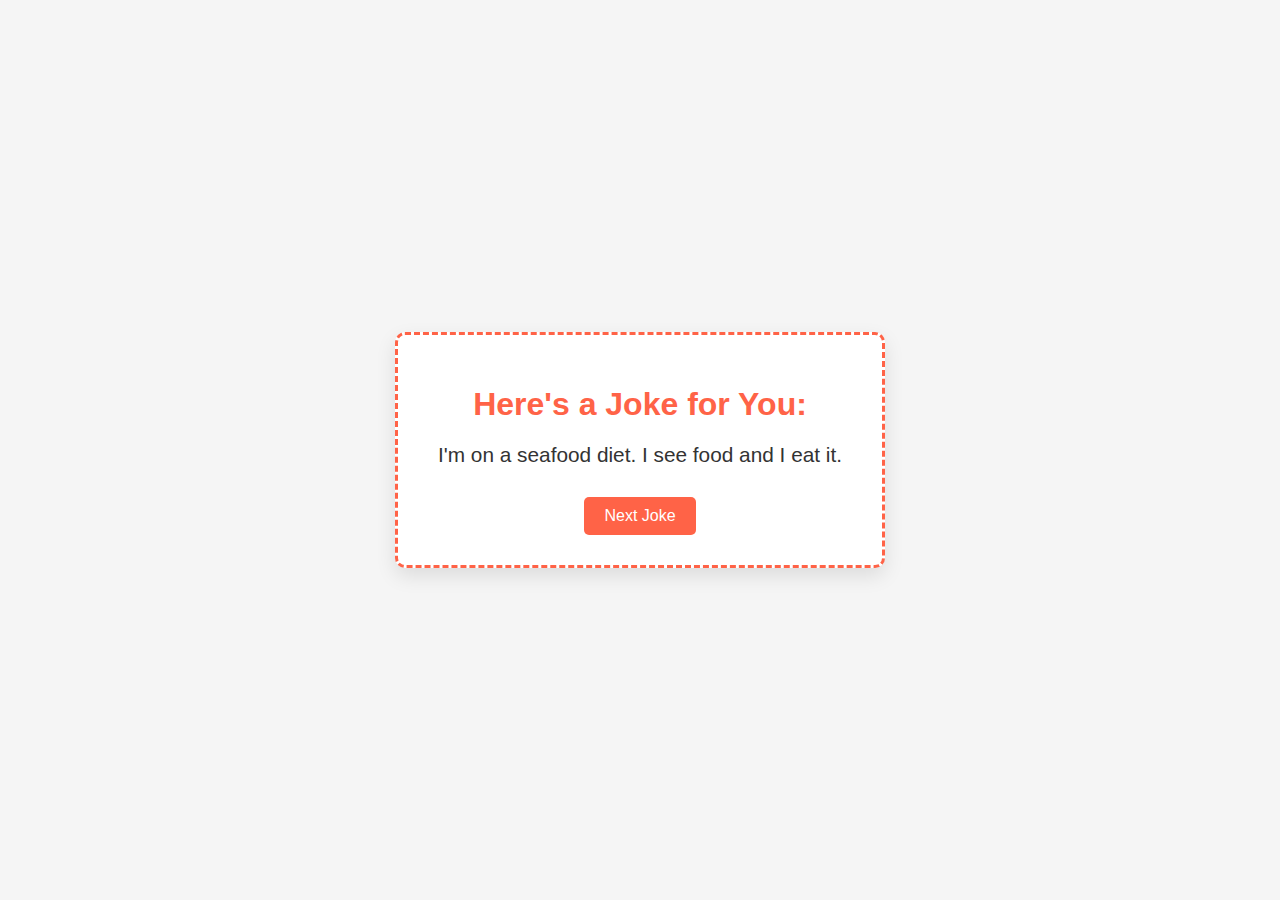
<file: webapp.html>
<!DOCTYPE html>
<html lang="en">
<head>
  <meta charset="UTF-8" />
  <meta name="viewport" content="width=device-width, initial-scale=1.0"/>
  <title>Joke Generator</title>
  <style>
    body {
      font-family: 'Segoe UI', Tahoma, Geneva, Verdana, sans-serif;
      background-color: #f5f5f5;
      display: flex;
      align-items: center;
      justify-content: center;
      height: 100vh;
      margin: 0;
    }

    .joke-box {
      background: #ffffff;
      padding: 30px 40px;
      border-radius: 10px;
      box-shadow: 0 8px 20px rgba(0, 0, 0, 0.1);
      max-width: 600px;
      text-align: center;
      border: 3px dashed #ff6347; /* ← Dashed border added */
    }

    h1 {
      color: #ff6347;
      margin-bottom: 20px;
    }

    .joke {
      font-size: 1.3em;
      color: #333333;
      margin-bottom: 30px;
    }

    button {
      background-color: #ff6347;
      color: #ffffff;
      border: none;
      padding: 10px 20px;
      font-size: 1em;
      border-radius: 5px;
      cursor: pointer;
      transition: background-color 0.3s ease;
    }

    button:hover {
      background-color: #115ed2;
    }
  </style>
</head>
<body>
  <div class="joke-box">
    <h1> Here's a Joke for You:</h1>
    <div class="joke" id="jokeText">Loading joke...</div>
    <button onclick="showJoke()">Next Joke</button>
  </div>

  <script>
    const jokes = [
      "Why don’t skeletons fight each other? They don’t have the guts.",
      "I'm reading a book on anti-gravity. It's impossible to put down!",
      "Did you hear about the mathematician who’s afraid of negative numbers? He'll stop at nothing to avoid them.",
      "What do you call cheese that isn't yours? Nacho cheese.",
      "I'm on a seafood diet. I see food and I eat it.",
      "Why did the bicycle fall over? Because it was two-tired.",
      "I asked my dog what's two minus two. He said nothing.",
      "Why don’t some couples go to the gym? Because some relationships don’t work out.",
      "What do you call a belt made out of watches? A waist of time.",
      "I told my computer I needed a break, and now it won’t stop sending me Kit-Kats."
    ];

    function showJoke() {
      const randomIndex = Math.floor(Math.random() * jokes.length);
      const selectedJoke = jokes[randomIndex];
      document.getElementById('jokeText').textContent = selectedJoke;
    }

    // Show one joke when the page loads
    window.onload = showJoke;
  </script>
</body>
</html>
</file>
